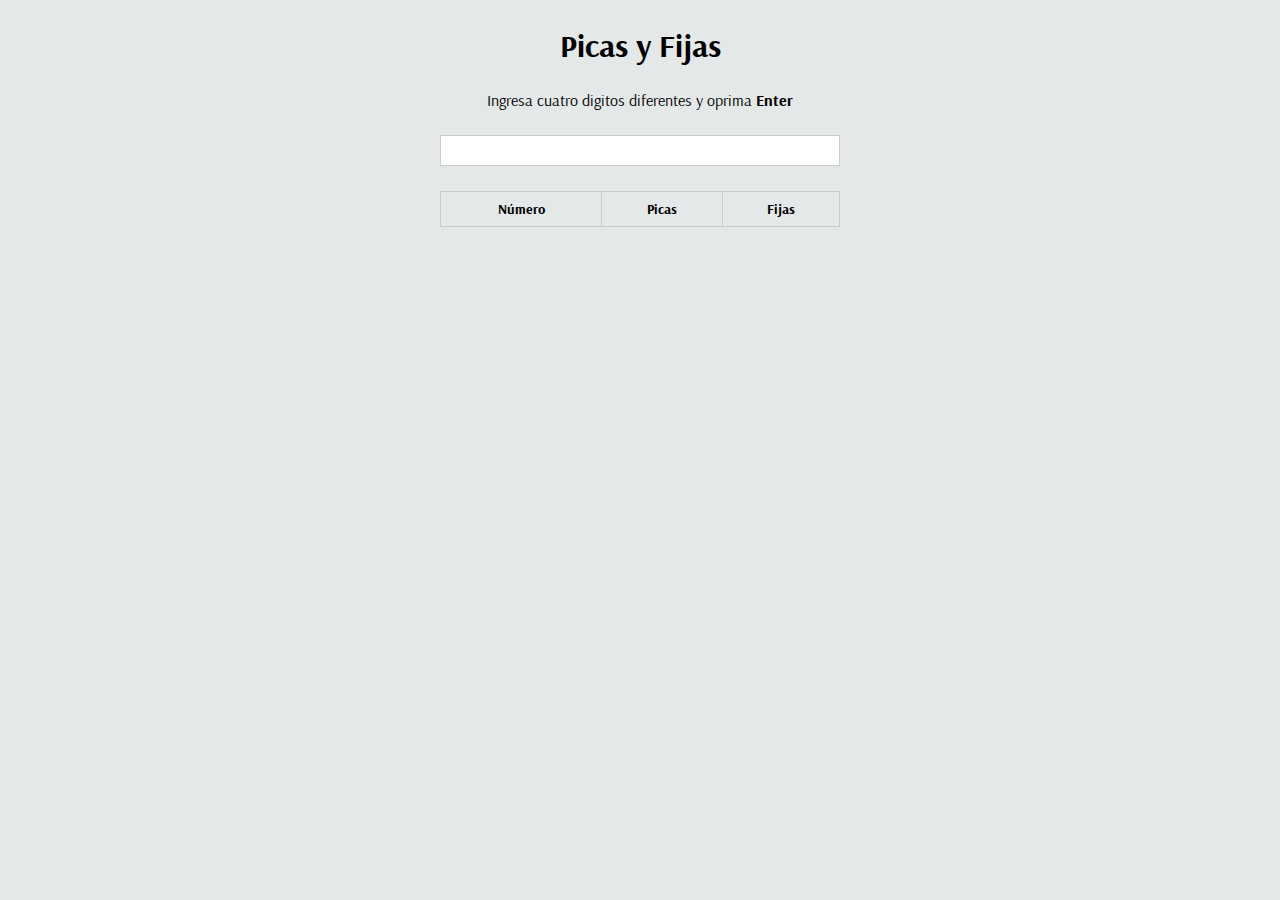
<file: picas y fijas/index.html>
<!DOCTYPE html>
<html>
<head>
  <meta charset="utf-8">
  <meta name="viewport" content="width=device-width">
  <title>Picas y Fijas</title>
  <link href="https://fonts.googleapis.com/css?family=Roboto" rel="stylesheet">
  <link href="https://fonts.googleapis.com/css?family=Arsenal" rel="stylesheet"> 
  <link rel="stylesheet" type="text/css" href="css/style.css"/>
</head>
<body>
 <div class="">
  <div class="wrapper">
    <h1 class="title">Picas y Fijas</h1>
    <div class="subtitle">
      <p>Ingresa <span id="ok">cuatro digitos diferentes </span>y oprima <strong>Enter</strong></p>
    </div>
  
      <section class="group">
        <input type="number" id="playerNumber" required pattern="[0-9]{4}" autocomplete="off" 
               title = " Debe ingresar 4 digitos no repetidos "
        >  
    </div>
    <div class="table">
      <table>
        <thead>
          <tr>
            <th>Número</th>
            <th>Picas</th>
            <th>Fijas</th>
          </tr>
        </thead>
       <tbody>  

       </tbody>
     </table>
    </div>     
    
    <div class="result won">
      <span>¡Ganaste!</span>
      <div class="close">
        <a href="#">Jugar nuevamente</a>
      </div>
    </div>  
<script src="https://code.jquery.com/jquery-3.1.0.js"></script>
<script src="js/functions.js"></script>
</body>
</html>
</file>
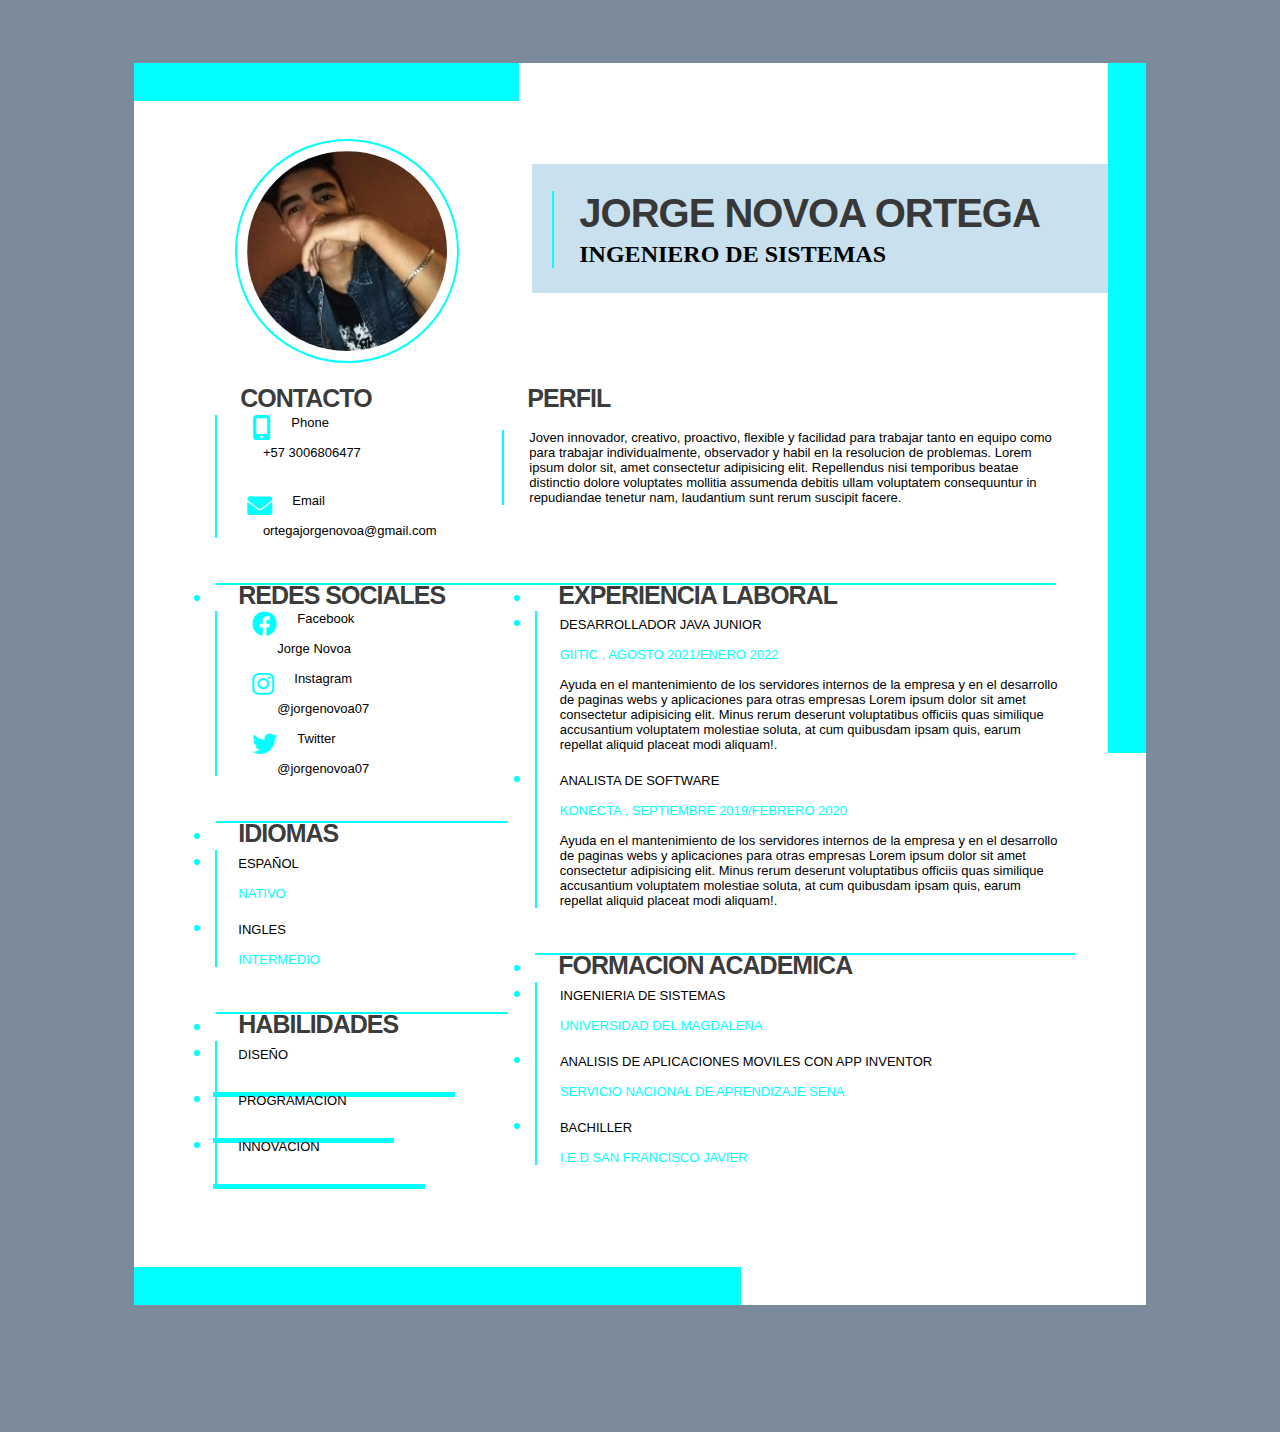
<file: hojasdevida/JorgeNovoa/index.html>
<!DOCTYPE html>
<html lang="en">
<head>
    <meta charset="UTF-8">  
    <meta http-equiv="X-UA-Compatible" content="IE=edge">
    <meta name="viewport" content="width=device-width, initial-scale=1.0">
    <title>Jorge Novoa Ortega</title>
    <link rel="stylesheet" href="css/styles.css" type="text/css" media="screen">
    <link rel="stylesheet" href="https://cdnjs.cloudflare.com/ajax/libs/font-awesome/6.0.0/css/all.min.css"
        integrity="sha512-9usAa10IRO0HhonpyAIVpjrylPvoDwiPUiKdWk5t3PyolY1cOd4DSE0Ga+ri4AuTroPR5aQvXU9xC6qOPnzFeg=="
        crossorigin="anonymous" referrerpolicy="no-referrer" />
</head>
<body>
    <div class="hoja">
        <div class="barra-sup"></div>   
        <div class="barra-der"></div>
        <br>
        <div class="contenedor">
            <div class="fila">
                <div class="image">
                    <img src="image/jorgenovoa.jpeg" alt="foto">
                </div>
                <div class="banner">
                    <div class="line-left titulo">
                        <h1><b>JORGE NOVOA ORTEGA</b></h1>
                        <h2>INGENIERO DE SISTEMAS</h2>
                    </div>
                </div>
            </div>
            <div class="fila-2">
                <br>
                <div class="col col-left">
                    <h1>CONTACTO</h1>
                    <div class="line-left">
                        <div class="line-left-element"><i class="fa-solid fa-mobile-screen-button fa-25x"></i>
                            <p>Phone</p>
                            <p>+57 3006806477</p>
                        </div>
                        <br>
                        <div class="line-left-element"><i class="fa-solid fa-envelope fa-25x"></i>
                            <p>Email</p>
                            <p>ortegajorgenovoa@gmail.com</p>
                        </div>
                    </div>
                </div>
                <div class="col col-right">
                    <h1>
                        PERFIL
                    </h1>
                    <div class="line-left">
                        <p>Joven innovador, creativo, proactivo, flexible y facilidad para trabajar
                            tanto en equipo como para trabajar individualmente, observador y habil 
                            en la resolucion de problemas. Lorem ipsum dolor sit, amet consectetur 
                            adipisicing elit. Repellendus nisi temporibus beatae distinctio dolore
                             voluptates mollitia assumenda debitis ullam voluptatem consequuntur in 
                             repudiandae tenetur nam, laudantium sunt rerum suscipit facere.
                        </p>
                    </div>
                </div>
            </div>
            <hr>
            <div class="col2">
                <div class="fila-2">
                    <br>
                    <div class="col col-left">
                        <li>
                            <h1>REDES SOCIALES</h1>
                        </li>
                        <div class="line-left list">
                            <div class="line-left-element"><i class="fab fa-facebook fa-25x"></i>
                                <p>Facebook</p>
                                <p>Jorge Novoa</p>
                            </div>
                            <div class="line-left-element"><i class="fab fa-instagram fa-25x"></i>
                                <p>Instagram</p>
                                <p>@jorgenovoa07</p>
                            </div>
                            <div class="line-left-element"><i class="fab fa-twitter fa-25x"></i>
                                <p>Twitter</p>
                                <p>@jorgenovoa07</p>
                            </div>
                        </div>
                    </div>
                </div>
                <hr>
                <div class="fila-2">
                    <div class="col col-left">
                        <li>
                            <h1>IDIOMAS</h1>
                        </li>
                        <div class="line-left">
                            <li class="line-left-element">
                                <p>ESPAÑOL</p>
                                <P style="color: aqua">NATIVO</P>
                            </li>
                            <li class="line-left-element">
                                <p>INGLES</p>
                                <P style="color: aqua">INTERMEDIO</P>
                            </li>
                        </div>
                    </div>
                </div>
                <hr>
                <div class="fila-2">
                    <div class="col col-left">
                        <li>
                            <h1>HABILIDADES</h1>
                        </li>
                        <div class="line-left">
                            <li class="line-left-element">
                                <P>DISEÑO</P>
                                <div class="skill-pro"></div>
                                <span style="width: 70%"></span>
                            </li>
                            <li class="line-left-element">
                                <p>PROGRAMACION</p>
                                <div class="skill-progr"></div>
                                <span style="width: 80%"></span>
                            </li>
                            <li class="line-left-element">
                                <p>INNOVACION</p>
                                <div class="skill-progre"></div>
                                <span style="width: 60%"></span>
                            </li>
                        </div>
                    </div>
                </div>
            </div>
            <div class="col3">
                <div class="fila-2">
                    <br>
                    <div class="col col-left">
                        <li>
                            <h1>EXPERIENCIA LABORAL</h1>
                        </li>
                        <div class="line-left list">
                            <li class="line-left-element">
                                <p>DESARROLLADOR JAVA JUNIOR</p>
                                <P class="subtitulo">GIITIC , AGOSTO 2021/ENERO 2022</P>
                                <P>Ayuda en el mantenimiento de los servidores internos de 
                                    la empresa y en el desarrollo de paginas webs y aplicaciones
                                     para otras empresas Lorem ipsum dolor sit amet consectetur 
                                     adipisicing elit. Minus rerum deserunt voluptatibus officiis 
                                     quas similique accusantium voluptatem molestiae soluta, at 
                                     cum quibusdam ipsam quis, earum repellat aliquid placeat modi
                                      aliquam!.
                                </P>
                            </li>
                            <li class="line-left-element">
                                <p>ANALISTA DE SOFTWARE</p>
                                <P class="subtitulo">KONECTA , SEPTIEMBRE 2019/FEBRERO 2020</P>
                                <P>Ayuda en el mantenimiento de los servidores internos de 
                                    la empresa y en el desarrollo de paginas webs y aplicaciones
                                     para otras empresas Lorem ipsum dolor sit amet consectetur 
                                     adipisicing elit. Minus rerum deserunt voluptatibus officiis 
                                     quas similique accusantium voluptatem molestiae soluta, at 
                                     cum quibusdam ipsam quis, earum repellat aliquid placeat modi
                                      aliquam!.</P>
                            </li>
                        </div>
                    </div>
                </div>
                <hr>
                <div class="fila-2">
                    <div class="col col-left">
                        <li>
                            <h1>FORMACION ACADEMICA</h1>
                        </li>
                        <div class="line-left list">
                            <li class="line-left-element">
                                <p>INGENIERIA DE SISTEMAS</p>
                                <P style="color: aqua">UNIVERSIDAD DEL MAGDALENA</P>
                            </li>
                            <li class="line-left-element">
                                <p>ANALISIS DE APLICACIONES MOVILES CON APP INVENTOR</p>
                                <p style="color: aqua">SERVICIO NACIONAL DE APRENDIZAJE SENA</p>
                            </li>
                            <li class="line-left-element">
                                <p>BACHILLER</p>
                                <p style="color: aqua">I.E.D SAN FRANCISCO JAVIER</p>
                            </li>
                        </div>
                    </div>
                </div>
            </div>
        </div>
        <div class="barra-inf"></div>
    </div>
</body>
</html>
</file>
<file: picas y fijas/css/style.css>
*,
*:before,
*:after { box-sizing: border-box; margin: 0; padding: 0; }

body{
  background-color: rgba(229, 232, 232, 1);
  font-family: 'Arsenal', sans-serif;
}

.title { margin-top: 25px; }

.subtitle {
  margin-top: 25px;
  margin-bottom: 25px;
}

input { 
  width:400px;
}

input:focus{
  border-color: rgba(50, 100, 255, 0.8);
  box-shadow: 0 1px 1px rgba(0, 0, 0, 0.075) inset, 0 0 8px rgba(126, 239, 104, 0.6);
  outline: 0 none;
}

#playerNumber {
  display: inline-flex;
  border: 1px solid #ccc;
  color: #333;
  text-align: center;
  font-size: 14px;
  outline: none;
  padding: .4rem .8rem;
}

table {
  border-collapse: collapse;
  border: 1px solid #ccc;
  margin-top: 50px;
}

table thead th,
table tbody td {
  color: rgba(0, 0, 0, 1);;
  font-size: 14px;
  padding: .5rem .65rem;
}

table thead th:not(:last-of-type),
table tbody td:not(:last-of-type) {
  border-right: 1px solid #ccc;
}

table thead tr,
table tbody tr:not(:last-of-type) {
  border-bottom: 1px solid #ccc;
}

.wrapper {
    width: 450px;   
    margin: 0 auto;   
    text-align: center;
    margin-bottom:  25px;
}

table {
  width: 400px;   
  margin: 0 auto;   
  text-align: center; 
}

#ok { color: black; }


.result span {
  display: block;
  margin-top: 180px;
  font-size: 110px;
  font-weight: bold;
  color: white;
}

.result {  
  display: none;  
  position: absolute;  
  background: rgba(0, 0, 0, 0.7);  
  text-align: center;  
  top: 0;  
  left: 0; 
  width: 100%;  
  height: 100%; 
}

.result .close { margin-top: 30px; }

.result .close a {
  color: white;
  background-color: #f04500; 
  font-size: 21px;
  text-decoration: none;
  border: 3px solid white;
  padding: 10px 15px;
  border-radius: 5px;
}
</file>
<file: hojasdevida/JorgeNovoa/css/styles.css>
body{
    outline: 0;
    background: rgb(123, 139, 155);
}
.hoja{
    margin: 5% 10% 10%;
    background: white;
    box-shadow: -10px -15px -20px -15px gray;
}
hr{
    border: solid 1px aqua;
    margin-bottom: 20px;
}
.contenedor>hr{
    width: 90%;
    margin-left: 1px;
}
p{
    font-family: Arial, sans-serif;
}
.banner{
    margin: 5% 0 0 73px;
    background: rgb(201, 224, 238);
    width: 85%;
    height: 50%;
}
.titulo{
    margin-left: 20px;
}
.titulo h1, h3{
    color: #383838;
    font-weight: 100;
}
.titulo h1{
    font-size: 40px;
    margin-bottom: -15px;
}
.titulo h1 b{
    font-weight: bold;
}
.col h1{
    font-size: 25px;
    margin-left: 25px;
    color: #282829e8;
    letter-spacing: -1px;
}
p{ 
    font-size: 13px;
}
.contenedor{
    margin-left: 8%;
}
h3, h1{
    font-family: helvetica;
    letter-spacing: -1px;
}
.barra-sup{
    margin: 0;
    width: 38%;
    height: 38px;
    background-color: aqua;
}
.barra-der{
    float: right;
    background-color: aqua;
    width: 38px;
    height: 690px;
    margin-top: -38px;
}
img{
    border-radius: 100%;
    width: 200px;
    height: 200px;
    margin: 20px 0 0 20px;
    border: 2px solid aqua;
    padding: 10px;
}
.fila.image{
    width: 100%;
    height: 280%;
    position: relative;
    top: 6%;
}
.col .line-left{
    padding-left: 35px;
}
.line-left{
    border-left: solid 2px aqua;
    padding-left: 25px;
    margin-bottom: 25px;
}
.line-left p{
    margin-left: -10px;
}

.line-left-element{
    margin-bottom: 5px;
    margin-right: -15px;
}
.line-left-element p{
    margin-left: 5%;
    margin-top: -15px;
    margin-bottom: 30px;
}
li{
    color: aqua;
    margin-left: -39px;
    font-size: 20px;
}
li i{
    margin-left: 20px;
    margin-top: 8px;
}
li h1{
    margin-top: -24px;}

li>p{
    color: #000000;
}
.fila, .fila-2{
    display: flex;
}
.col-left>li{
    margin-left: -2px;
}
.fila-2{
    margin-right: 35px;
    padding-bottom: 7px;
}
.fila-2 .col-left{
    width: 115%;
    float: left;
}
.fila-2 .col-right{  
    margin-left:53px;
    padding-right: 50px;
}
.col2 p{
    margin-left: 25px;
}
.col2 hr{
    width: 290px;
    margin-left: 1px;
}
.col3 hr{
    width: 538px;
    margin-left: 2px;
}
.col3 .line-left{
    padding-left: 35px;
    padding-right: 60px;
}
i{
    float: left;
    color: aqua;
    margin-right: 20px;
}
.fa-25x {
    font-size: 25px;
  }

.fa-envelope{
    margin-left: -5px;
    margin-right: 20px;
}
.col2{
    display: flex;
    flex-direction: column;
    float: left;
    width: 320px;    
}
.col3{
    margin-bottom: 65px;
}
.subtitulo{
    color: aqua;
    margin-bottom: 18px;
}
.barra-inf{
    width: 60%;
    height: 38px;
    background-color: aqua;
}
.skill-pro{
    width: 80%;
    height: 5px;
    background-color: aqua;
}
.skill-progr{
    width: 60%;
    height: 5px;
    background-color: aqua;
}
.skill-progre{
    width: 70%;
    height: 5px;
    background-color: aqua;
}
</file>
